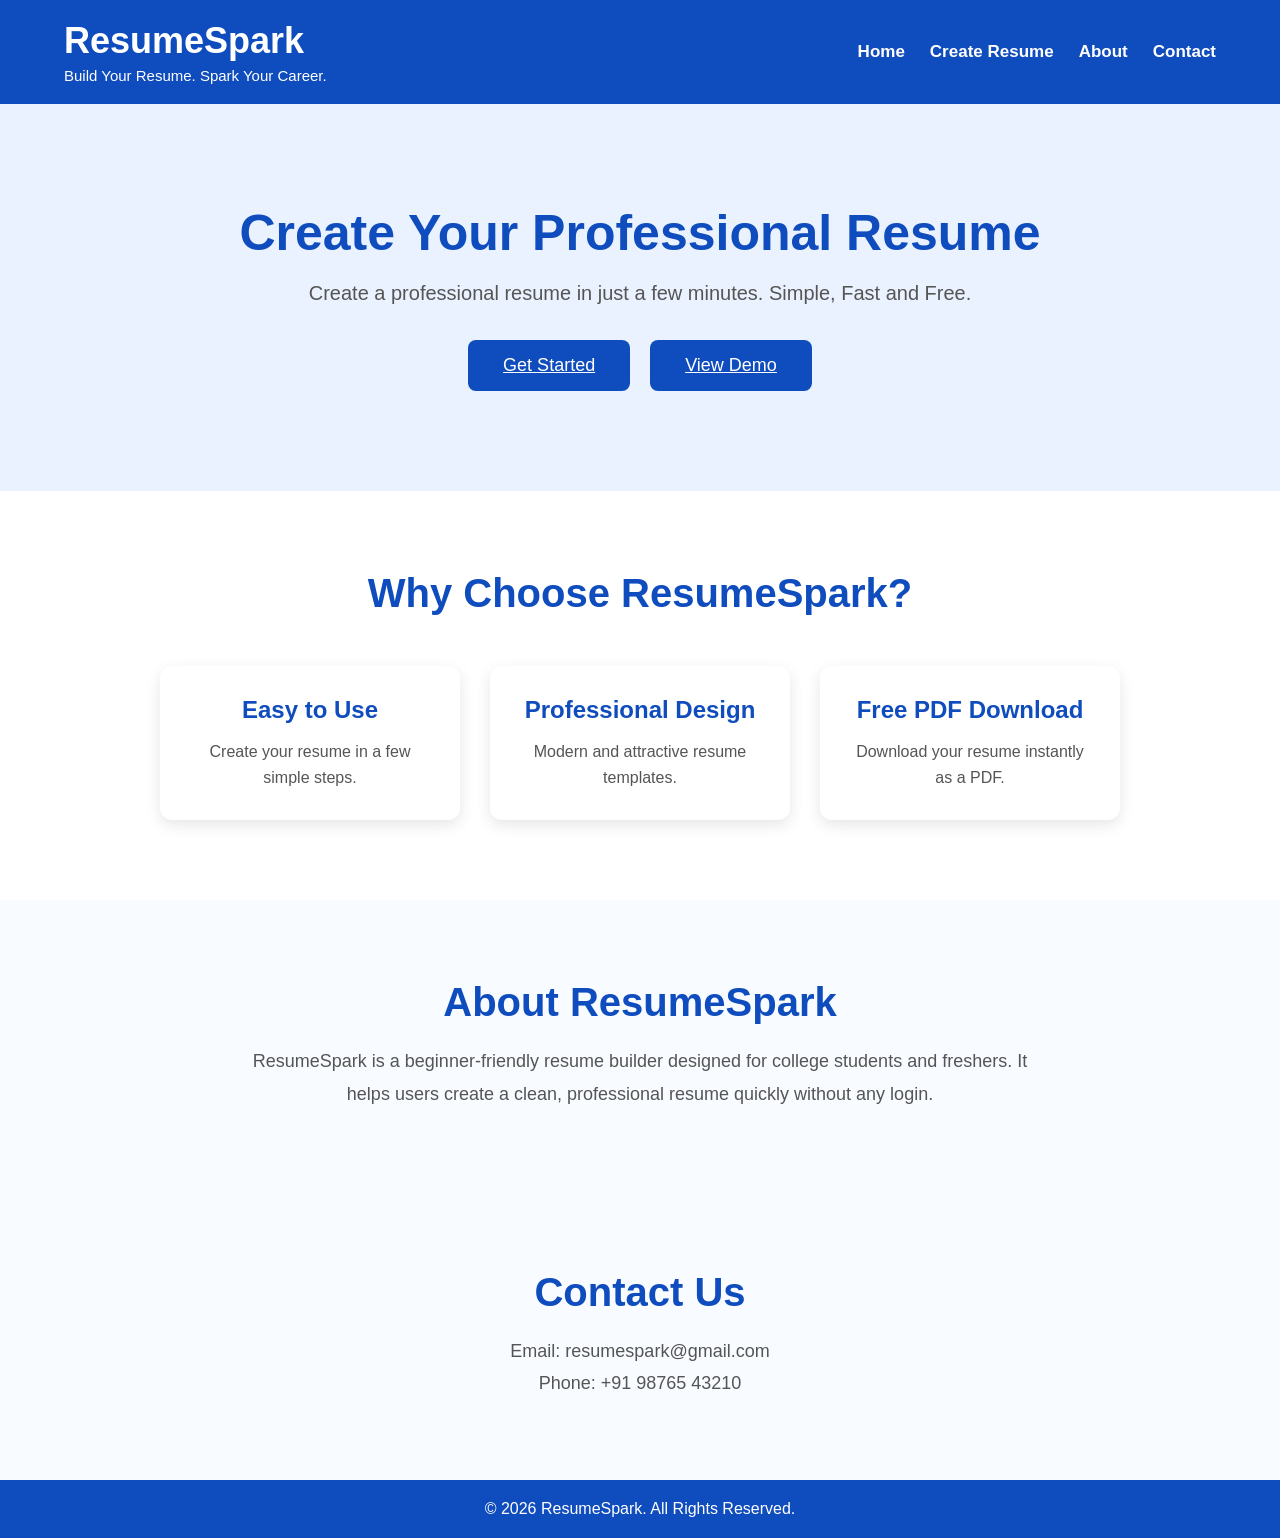
<file: index.html>
<!DOCTYPE html>
<html lang="en">

<head>
    <meta charset="UTF-8">
    <meta name="viewport" content="width=device-width, initial-scale=1.0">
    <title>ResumeSpark</title>
    <link rel="stylesheet" href="style.css">
</head>

<body>

<header>

    <div class="container">

        <div class="logo">
            <h1>ResumeSpark</h1>
            <p>Build Your Resume. Spark Your Career.</p>
        </div>

        <nav>
            <a href="index.html">Home</a>
            <a href="create-resume.html">Create Resume</a>
            <a href="about.html">About</a>
            <a href="contact.html">Contact</a>
        </nav>

    </div>

</header>

<main>

<section class="hero">

    <h2>Create Your Professional Resume</h2>

    <p>
        Create a professional resume in just a few minutes.
        Simple, Fast and Free.
    </p>

    <div class="hero-buttons">

        <a href="create-resume.html" class="primary-btn">Get Started</a>

        <a href="create-resume.html" class="secondary-btn">View Demo</a>

    </div>

</section>
<section class="features">

    <h2>Why Choose ResumeSpark?</h2>

    <div class="feature-container">

        <div class="feature-box">
            <h3>Easy to Use</h3>
            <p>Create your resume in a few simple steps.</p>
        </div>

        <div class="feature-box">
            <h3>Professional Design</h3>
            <p>Modern and attractive resume templates.</p>
        </div>

        <div class="feature-box">
            <h3>Free PDF Download</h3>
            <p>Download your resume instantly as a PDF.</p>
        </div>

    </div>

</section>
<section class="about">

    <h2>About ResumeSpark</h2>

    <p>
        ResumeSpark is a beginner-friendly resume builder designed for
        college students and freshers. It helps users create a clean,
        professional resume quickly without any login.
    </p>

</section>
<section class="contact">

    <h2>Contact Us</h2>

    <p>Email: resumespark@gmail.com</p>

    <p>Phone: +91 98765 43210</p>

</section>

</main>

<footer>

    <p>© 2026 ResumeSpark. All Rights Reserved.</p>

</footer>

<script src="script.js"></script>

</body>
</html>
</file>
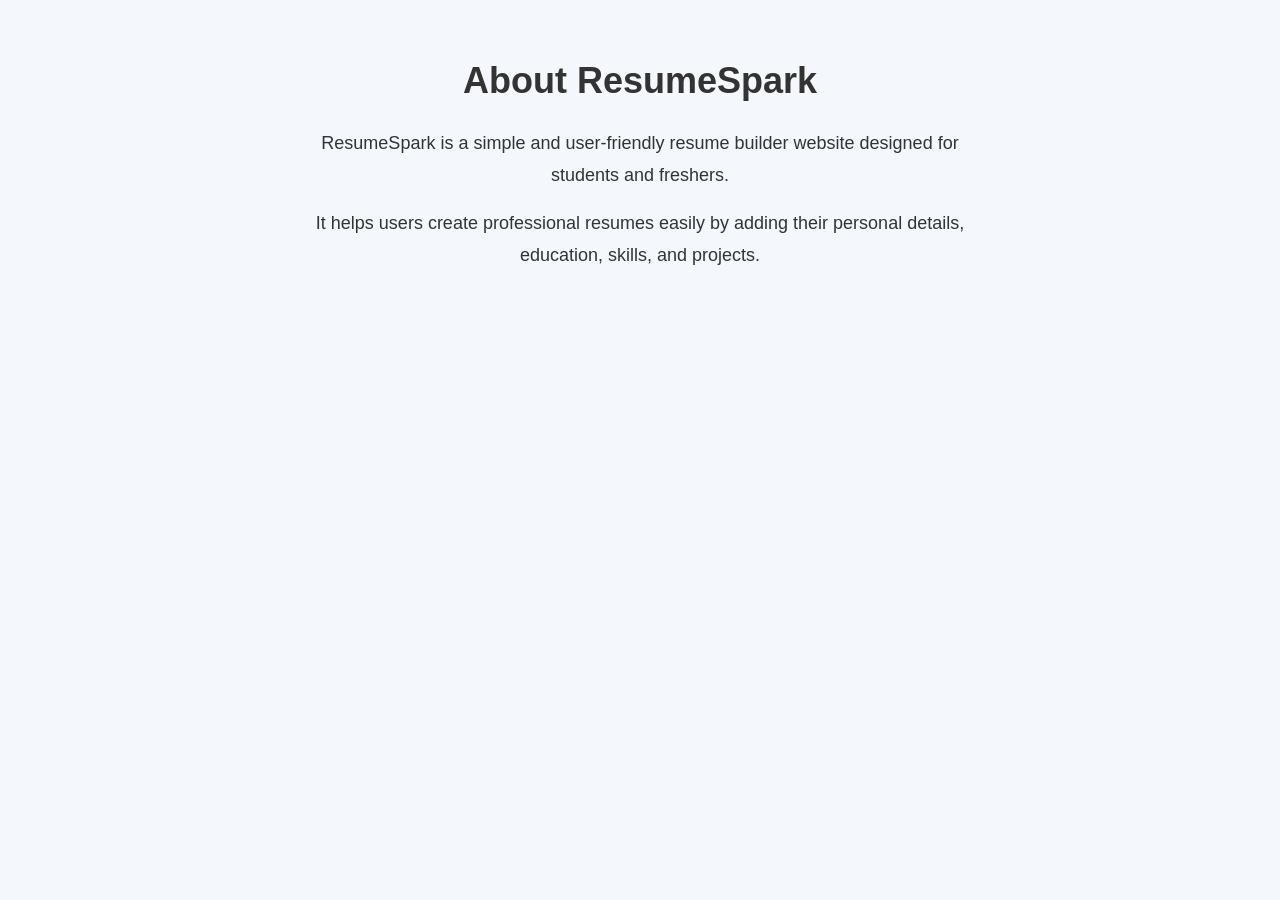
<file: about.html>
<!DOCTYPE html>
<html>

<head>
    <title>About ResumeSpark</title>
    <link rel="stylesheet" href="style.css">
</head>

<body>

<section id="about">
    <h2>About ResumeSpark</h2>

    <p>
        ResumeSpark is a simple and user-friendly resume builder website
        designed for students and freshers.
    </p>

    <p>
        It helps users create professional resumes easily by adding their
        personal details, education, skills, and projects.
    </p>
</section>
</file>
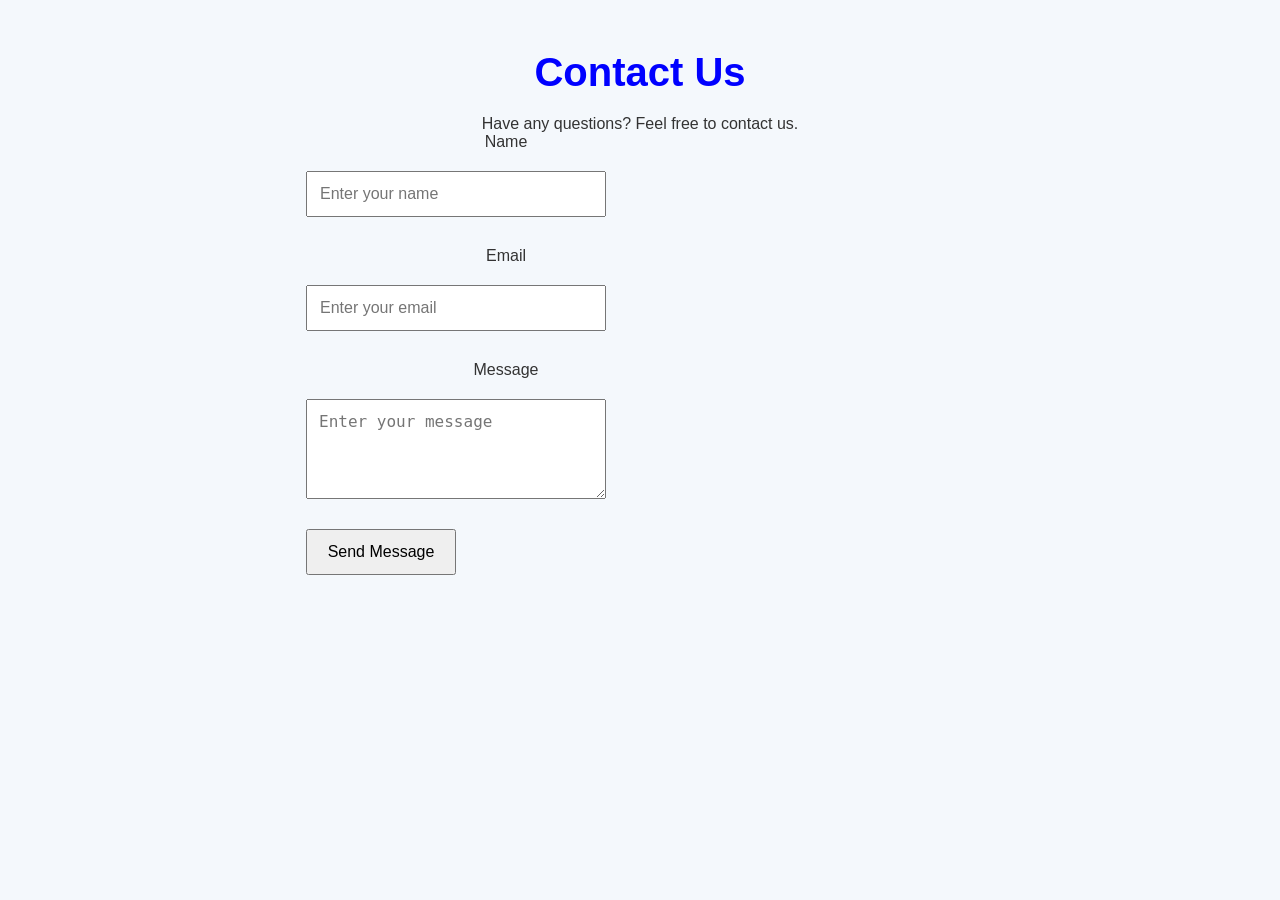
<file: contact.html>
<!DOCTYPE html>
<html>
<head>
    <title>Contact Us</title>
    <link rel="stylesheet" href="style.css">
</head>
<body>
    <section id="contact">
    <h2>Contact Us</h2>

    <p>
        Have any questions? Feel free to contact us.
    </p>

    <form>
        <label>Name</label>
        <input type="text" placeholder="Enter your name">

        <label>Email</label>
        <input type="email" placeholder="Enter your email">

        <label>Message</label>
        <textarea placeholder="Enter your message"></textarea>

        <button type="submit">Send Message</button>
    </form>
</section>
</file>
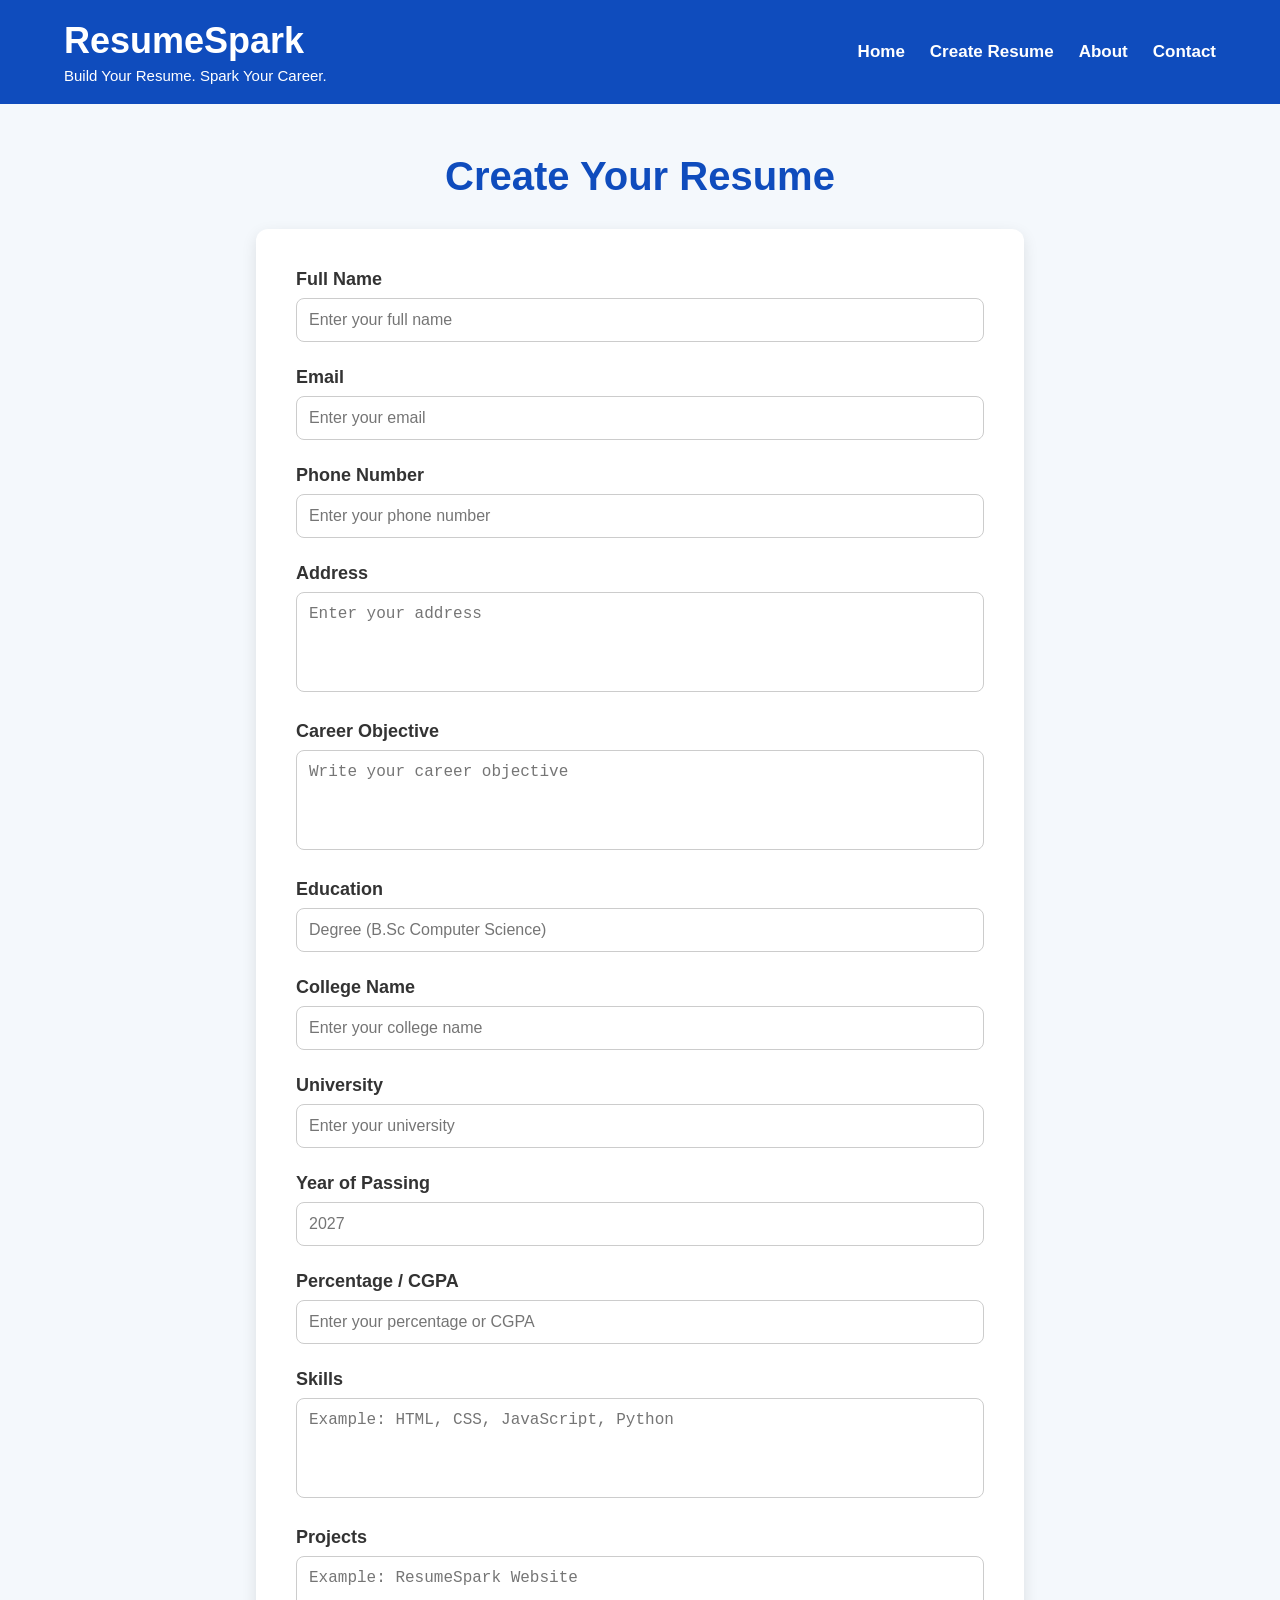
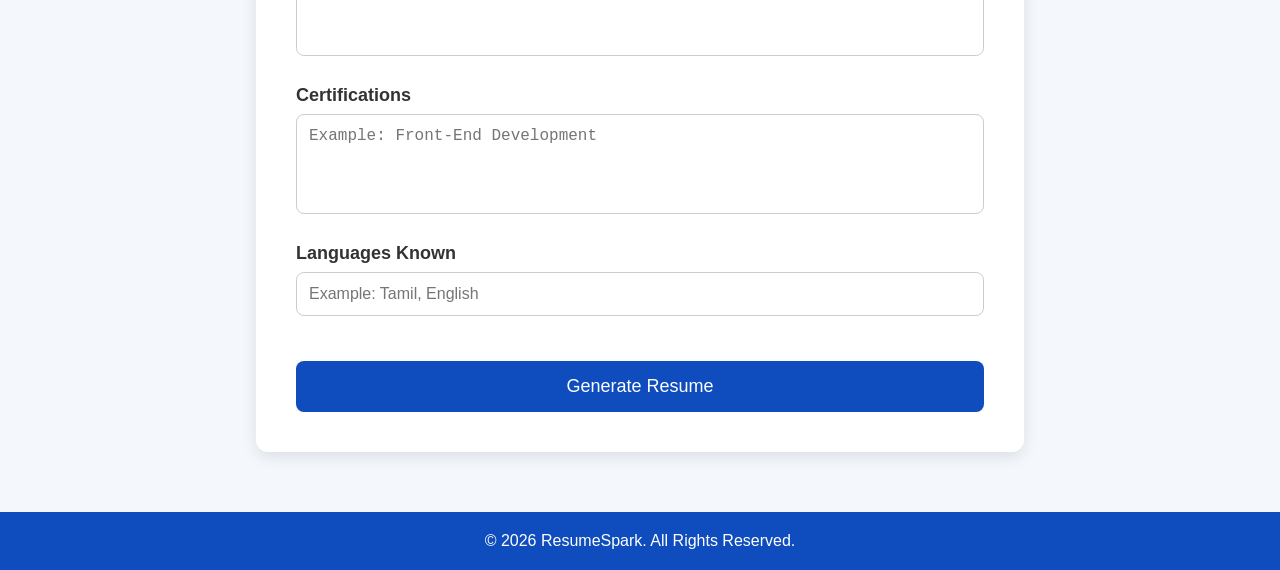
<file: create-resume.html>
<!DOCTYPE html>
<html lang="en">

<head>
    <meta charset="UTF-8">
    <meta name="viewport" content="width=device-width, initial-scale=1.0">
    <title>Create Resume - ResumeSpark</title>
    <link rel="stylesheet" href="style.css">
</head>

<body>

<header>

    <div class="container">

        <div class="logo">
            <h1>ResumeSpark</h1>
            <p>Build Your Resume. Spark Your Career.</p>
        </div>

        <nav>
            <a href="index.html">Home</a>
            <a href="create-resume.html">Create Resume</a>
            <a href="about.html">About</a>
            <a href="contact.html">Contact</a>
        </nav>

    </div>

</header>

<main>

<h2 class="form-title">Create Your Resume</h2>

<form class="resume-form" onsubmit="return false;">
    <div class="form-group">
    <label>Full Name</label>
    <input type="text" id="fullName" placeholder="Enter your full name">
</div>

<div class="form-group">
    <label>Email</label>
    <input type="email" id="email" placeholder="Enter your email">
</div>

<div class="form-group">
    <label>Phone Number</label>
    <input type="tel" id="phone" placeholder="Enter your phone number">
</div>

<div class="form-group">
    <label>Address</label>
    <textarea id="address" placeholder="Enter your address"></textarea>
</div>

<div class="form-group">
    <label>Career Objective</label>
    <textarea id="objective" placeholder="Write your career objective"></textarea>
</div>
<div class="form-group">
    <label>Education</label>
    <input type="text" id="education" placeholder="Degree (B.Sc Computer Science)">
</div>

<div class="form-group">
    <label>College Name</label>
    <input type="text" id="college" placeholder="Enter your college name">
</div>

<div class="form-group">
    <label>University</label>
    <input type="text" id="university" placeholder="Enter your university">
</div>

<div class="form-group">
    <label>Year of Passing</label>
    <input type="text" id="year" placeholder="2027">
</div>

<div class="form-group">
    <label>Percentage / CGPA</label>
    <input type="text" id="cgpa" placeholder="Enter your percentage or CGPA">
</div>

    <div class="form-group">
    <label>Skills</label>
    <textarea  id="skills" placeholder="Example: HTML, CSS, JavaScript, Python"></textarea>
</div>

<div class="form-group">
    <label>Projects</label>
    <textarea  id="projects" placeholder="Example: ResumeSpark Website"></textarea>
</div>

<div class="form-group">
    <label>Certifications</label>
    <textarea id="certifications" placeholder="Example: Front-End Development"></textarea>
</div>

<div class="form-group">
    <label>Languages Known</label>
    <input type="text" id="languages" placeholder="Example: Tamil, English">
</div>
<button type="button" class="primary-btn" onclick="generateResume()">
    Generate Resume
</button>
<div id="resumeOutput"></div>
</form>

</main>

<script src="script.js"></script>
<footer>
    <p>© 2026 ResumeSpark. All Rights Reserved.</p>
</footer>
</body>
</html>
</file>
<file: style.css>
*{
    margin:0;
    padding:0;
    box-sizing:border-box;
}

body{
    font-family:Arial, sans-serif;
    background:#f4f8fc;
    color:#333;
}

.container{
    width:90%;
    max-width:1200px;
    margin:auto;
}

header{
    background:#0f4cbd;
    padding:20px 0;
}

header .container{
    display:flex;
    justify-content:space-between;
    align-items:center;
}

.logo h1{
    color:white;
    font-size:36px;
}

.logo p{
    color:white;
    font-size:15px;
    margin-top:5px;
}

nav{
    display:flex;
    gap:25px;
}

nav a{
    color:white;
    text-decoration:none;
    font-size:17px;
    font-weight:bold;
}

nav a:hover{
    color:#ffd43b;
}

.hero{
    text-align:center;
    padding:100px 20px;
    background:#eaf2ff;
}

.hero h2{
    font-size:50px;
    color:#0f4cbd;
    margin-bottom:20px;
}

.hero p{
    font-size:20px;
    color:#555;
    margin-bottom:35px;
}

.hero-buttons{
    display:flex;
    justify-content:center;
    gap:20px;
}

.primary-btn,
.secondary-btn{
    background:#0f4cbd;
    color:white;
    border:none;
    padding:15px 35px;
    border-radius:8px;
    font-size:18px;
    cursor:pointer;
}

.primary-btn:hover,
.secondary-btn:hover{
    background:#083b97;
}
.features{
    padding:80px 20px;
    text-align:center;
    background:white;
}

.features h2{
    font-size:40px;
    color:#0f4cbd;
    margin-bottom:50px;
}

.feature-container{
    display:flex;
    justify-content:center;
    gap:30px;
    flex-wrap:wrap;
}

.feature-box{
    width:300px;
    background:#ffffff;
    padding:30px;
    border-radius:12px;
    box-shadow:0 5px 15px rgba(0,0,0,0.1);
    transition:0.3s;
}

.feature-box:hover{
    transform:translateY(-8px);
}

.feature-box h3{
    color:#0f4cbd;
    margin-bottom:15px;
    font-size:24px;
}

.feature-box p{
    font-size:16px;
    color:#555;
    line-height:1.6;
}
.about,
.contact{
    padding:80px 20px;
    text-align:center;
    background:#f8fbff;
}

.about h2,
.contact h2{
    font-size:40px;
    color:#0f4cbd;
    margin-bottom:20px;
}

.about p,
.contact p{
    font-size:18px;
    color:#555;
    line-height:1.8;
    max-width:800px;
    margin:auto;
}

footer{
    background:#0f4cbd;
    color:white;
    text-align:center;
    padding:20px;
    font-size:16px;
}
.form-title{
    text-align:center;
    font-size:40px;
    color:#0f4cbd;
    margin:50px 0 30px;
}

.resume-form{
    width:60%;
    margin:0 auto 60px;
    background:#fff;
    padding:40px;
    border-radius:12px;
    box-shadow:0 5px 15px rgba(0,0,0,0.1);
}

.form-group{
    margin-bottom:25px;
}

.form-group label{
    display:block;
    font-size:18px;
    font-weight:bold;
    margin-bottom:8px;
}

.form-group input,
.form-group textarea{
    width:100%;
    padding:12px;
    font-size:16px;
    border:1px solid #ccc;
    border-radius:8px;
}

.form-group textarea{
    height:100px;
    resize:none;
}

.resume-form button{
    width:100%;
    margin-top:20px;
}
#contact form {
    display: flex;
    flex-direction: column;
    width: 400px;
}

#contact input,
#contact textarea {
    margin-bottom: 15px;
    padding: 10px;
    width: 100%;
}

#contact label {
    margin-bottom: 5px;
}
#contact form {
    display: flex;
    flex-direction: column;
}

#contact label {
    display: block;
}

#contact input,
#contact textarea {
    width: 300px;
    padding: 10px;
    margin-bottom: 15px;
}

#contact button {
    width: 150px;
    padding: 10px;
}
#about {
    text-align: center;
    padding: 50px;
}

#about h2 {
    font-size: 32px;
    margin-bottom: 20px;
}

#about p {
    font-size: 18px;
    line-height: 1.6;
    width: 70%;
    margin: auto;
}
#contact {
    width: 60%;
    margin: auto;
    padding: 50px;
    text-align: center;
}

#contact h2 {
    font-size: 32px;
    margin-bottom: 20px;
}

#contact form {
    display: flex;
    flex-direction: column;
    gap: 15px;
}

#contact input,
#contact textarea {
    padding: 12px;
    font-size: 16px;
}

#contact textarea {
    height: 100px;
}

#contact button {
    padding: 12px;
    font-size: 16px;
    cursor: pointer;
}
#about {
    text-align: center;
    padding: 60px 20px;
}

#about h2 {
    font-size: 36px;
    font-weight: bold;
    margin-bottom: 25px;
}

#about p {
    font-size: 18px;
    font-weight: 500;
    line-height: 1.8;
    max-width: 700px;
    margin: 15px auto;
}
#contact h2 {
    color: blue;
    font-size: 40px;
    font-weight: bold;
}
@media print {

    body * {
        visibility: hidden;
    }

    #resumeOutput,
    #resumeOutput * {
        visibility: visible;
    }

    #resumeOutput {
        position: absolute;
        left: 0;
        top: 0;
        width: 100%;
        background: white;
    }

    .primary-btn {
        display: none;
    }

}
</file>
